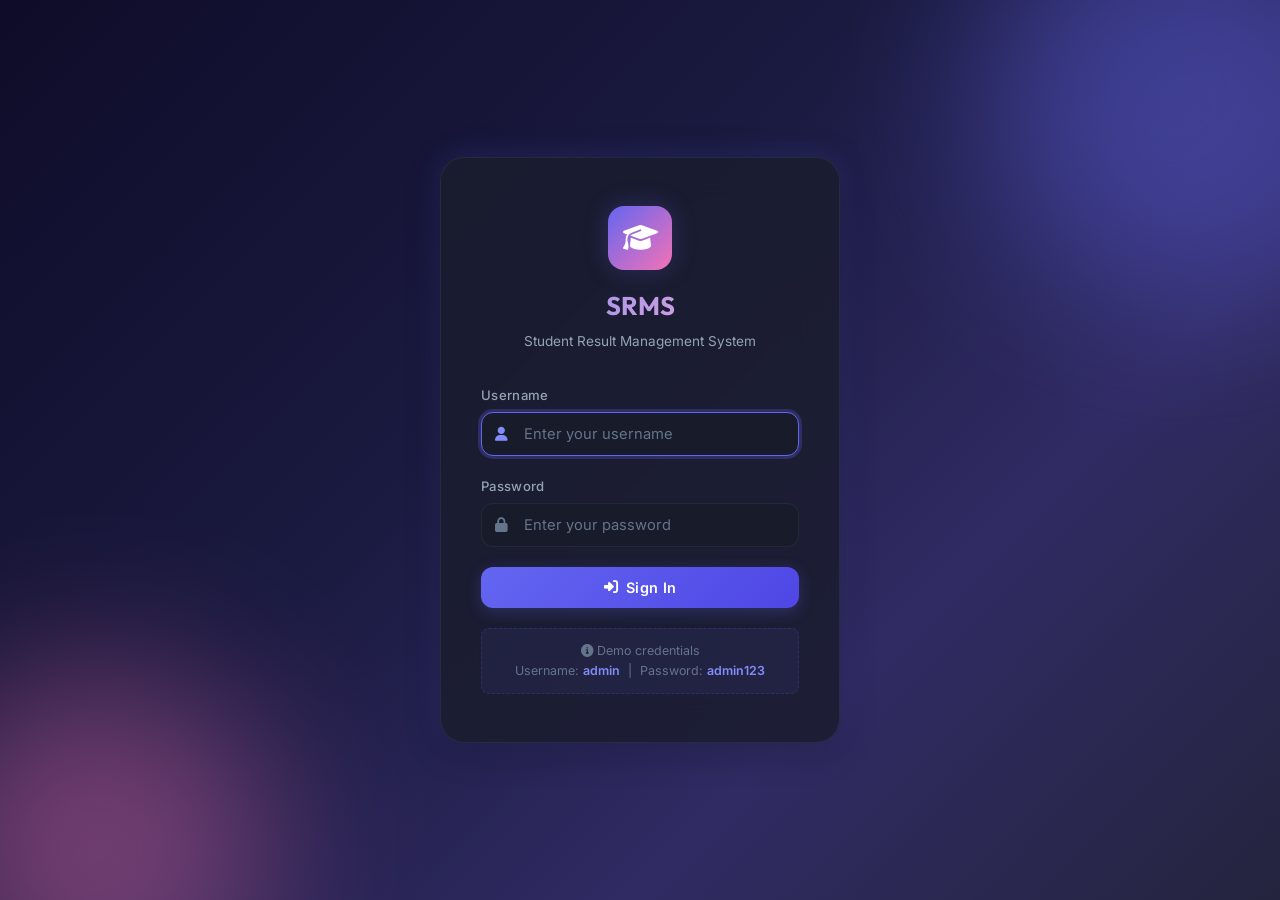
<file: result/index.html>
<!DOCTYPE html>
<html lang="en">
<head>
  <meta charset="UTF-8" />
  <meta name="viewport" content="width=device-width, initial-scale=1.0" />
  <title>Admin Login – SRMS</title>
  <meta name="description" content="Student Result Management System – Admin Login Portal" />

  <!-- Font Awesome Icons -->
  <link rel="stylesheet" href="https://cdnjs.cloudflare.com/ajax/libs/font-awesome/6.5.1/css/all.min.css" />
  <!-- Main Stylesheet -->
  <link rel="stylesheet" href="style.css" />
</head>
<body>

  <!-- ==================== LOGIN PAGE ==================== -->
  <div class="login-page">
    <div class="login-container">
      <div class="login-card">

        <!-- Logo / Branding -->
        <div class="logo">
          <div class="logo-icon">
            <i class="fas fa-graduation-cap"></i>
          </div>
          <h1>SRMS</h1>
          <p>Student Result Management System</p>
        </div>

        <!-- Login Form -->
        <form id="loginForm" autocomplete="off">
          <!-- Username field -->
          <div class="form-group" id="userGroup">
            <label for="username">Username</label>
            <div class="input-wrapper">
              <input
                type="text"
                id="username"
                placeholder="Enter your username"
                autofocus
              />
              <i class="fas fa-user"></i>
            </div>
            <div class="error-msg" id="userError">Please enter a username</div>
          </div>

          <!-- Password field -->
          <div class="form-group" id="passGroup">
            <label for="password">Password</label>
            <div class="input-wrapper">
              <input
                type="password"
                id="password"
                placeholder="Enter your password"
              />
              <i class="fas fa-lock"></i>
            </div>
            <div class="error-msg" id="passError">Please enter a password</div>
          </div>

          <!-- Submit -->
          <button type="submit" class="btn btn-primary" id="loginBtn">
            <i class="fas fa-right-to-bracket"></i>
            Sign In
          </button>
        </form>

        <!-- Hint Box -->
        <div class="login-hint">
          <p><i class="fas fa-circle-info"></i> Demo credentials</p>
          <p>Username: <span>admin</span> &nbsp;|&nbsp; Password: <span>admin123</span></p>
        </div>

      </div>
    </div>
  </div>

  <!-- Toast container -->
  <div class="toast-container" id="toastContainer"></div>

  <script src="script.js"></script>
  <script>
    // ---- Login Form Handler ----
    const loginForm = document.getElementById('loginForm');

    loginForm.addEventListener('submit', function (e) {
      e.preventDefault();

      const username = document.getElementById('username').value.trim();
      const password = document.getElementById('password').value.trim();
      const userGroup = document.getElementById('userGroup');
      const passGroup = document.getElementById('passGroup');

      // Reset errors
      userGroup.classList.remove('error');
      passGroup.classList.remove('error');

      let valid = true;

      // Validate username
      if (!username) {
        userGroup.classList.add('error');
        valid = false;
      }

      // Validate password
      if (!password) {
        passGroup.classList.add('error');
        valid = false;
      }

      if (!valid) return;

      // Check dummy credentials
      if (username === 'admin' && password === 'admin123') {
        // Store login state
        sessionStorage.setItem('srms_logged_in', 'true');
        sessionStorage.setItem('srms_admin', username);

        showToast('Login successful! Redirecting...', 'success');

        // Redirect after short delay
        setTimeout(() => {
          window.location.href = 'dashboard.html';
        }, 800);
      } else {
        showToast('Invalid username or password!', 'error');
      }
    });

    // Remove error on input
    document.getElementById('username').addEventListener('input', () => {
      document.getElementById('userGroup').classList.remove('error');
    });
    document.getElementById('password').addEventListener('input', () => {
      document.getElementById('passGroup').classList.remove('error');
    });
  </script>

</body>
</html>
</file>
<file: result/style.css>
/* ============================================
   Student Result Management System - Stylesheet
   Modern, responsive, premium design
   ============================================ */

/* ---------- Google Fonts ---------- */
@import url('https://fonts.googleapis.com/css2?family=Inter:wght@300;400;500;600;700;800&family=Outfit:wght@400;500;600;700;800&display=swap');

/* ---------- CSS Variables / Design Tokens ---------- */
:root {
  /* Primary palette */
  --primary: #6366f1;
  --primary-light: #818cf8;
  --primary-dark: #4f46e5;
  --primary-glow: rgba(99, 102, 241, 0.25);

  /* Accent palette */
  --accent: #f472b6;
  --accent-light: #f9a8d4;
  --accent-dark: #ec4899;

  /* Success / Warning / Danger */
  --success: #34d399;
  --success-bg: rgba(52, 211, 153, 0.12);
  --warning: #fbbf24;
  --warning-bg: rgba(251, 191, 36, 0.12);
  --danger: #f87171;
  --danger-bg: rgba(248, 113, 113, 0.12);

  /* Neutrals */
  --bg-body: #0f1117;
  --bg-surface: #1a1d2e;
  --bg-card: #222640;
  --bg-card-hover: #2a2f4a;
  --bg-input: #181b2a;
  --border: rgba(255, 255, 255, 0.06);
  --border-focus: var(--primary);

  /* Text */
  --text-primary: #f1f5f9;
  --text-secondary: #94a3b8;
  --text-muted: #64748b;

  /* Misc */
  --radius-sm: 8px;
  --radius-md: 12px;
  --radius-lg: 16px;
  --radius-xl: 24px;
  --shadow-sm: 0 2px 8px rgba(0, 0, 0, 0.2);
  --shadow-md: 0 4px 16px rgba(0, 0, 0, 0.25);
  --shadow-lg: 0 8px 32px rgba(0, 0, 0, 0.35);
  --shadow-glow: 0 0 30px var(--primary-glow);
  --transition: 0.3s cubic-bezier(0.4, 0, 0.2, 1);

  /* Sidebar */
  --sidebar-width: 260px;
  --sidebar-collapsed: 70px;
  --header-height: 64px;
}

/* ---------- Global Reset ---------- */
*,
*::before,
*::after {
  margin: 0;
  padding: 0;
  box-sizing: border-box;
}

html {
  scroll-behavior: smooth;
}

body {
  font-family: 'Inter', sans-serif;
  background: var(--bg-body);
  color: var(--text-primary);
  line-height: 1.6;
  min-height: 100vh;
  overflow-x: hidden;
  -webkit-font-smoothing: antialiased;
}

a {
  text-decoration: none;
  color: inherit;
}

ul, ol {
  list-style: none;
}

img {
  max-width: 100%;
  display: block;
}

button {
  cursor: pointer;
  border: none;
  outline: none;
  font-family: inherit;
}

input, select, textarea {
  font-family: inherit;
  outline: none;
}

/* ---------- Scrollbar ---------- */
::-webkit-scrollbar {
  width: 6px;
}
::-webkit-scrollbar-track {
  background: var(--bg-body);
}
::-webkit-scrollbar-thumb {
  background: var(--primary-dark);
  border-radius: 10px;
}

/* ============================================
   LOGIN PAGE
   ============================================ */
.login-page {
  min-height: 100vh;
  display: flex;
  align-items: center;
  justify-content: center;
  background: linear-gradient(135deg, #0f0c29 0%, #1a1a40 40%, #302b63 70%, #24243e 100%);
  position: relative;
  overflow: hidden;
}

/* Animated background orbs */
.login-page::before,
.login-page::after {
  content: '';
  position: absolute;
  border-radius: 50%;
  filter: blur(80px);
  opacity: 0.4;
  animation: floatOrb 8s ease-in-out infinite alternate;
}
.login-page::before {
  width: 400px;
  height: 400px;
  background: var(--primary);
  top: -100px;
  right: -100px;
}
.login-page::after {
  width: 350px;
  height: 350px;
  background: var(--accent);
  bottom: -120px;
  left: -80px;
  animation-delay: 2s;
}

@keyframes floatOrb {
  0% { transform: translate(0, 0) scale(1); }
  100% { transform: translate(40px, -30px) scale(1.15); }
}

.login-container {
  position: relative;
  z-index: 2;
  width: 100%;
  max-width: 440px;
  padding: 20px;
}

.login-card {
  background: rgba(26, 29, 46, 0.85);
  backdrop-filter: blur(20px);
  border: 1px solid var(--border);
  border-radius: var(--radius-xl);
  padding: 48px 40px;
  box-shadow: var(--shadow-lg), var(--shadow-glow);
  animation: slideUp 0.6s ease-out;
}

@keyframes slideUp {
  from { opacity: 0; transform: translateY(30px); }
  to { opacity: 1; transform: translateY(0); }
}

.login-card .logo {
  text-align: center;
  margin-bottom: 32px;
}

.login-card .logo-icon {
  width: 64px;
  height: 64px;
  margin: 0 auto 16px;
  border-radius: var(--radius-lg);
  background: linear-gradient(135deg, var(--primary), var(--accent));
  display: flex;
  align-items: center;
  justify-content: center;
  font-size: 28px;
  color: #fff;
  box-shadow: 0 0 25px var(--primary-glow);
}

.login-card .logo h1 {
  font-family: 'Outfit', sans-serif;
  font-size: 1.6rem;
  font-weight: 700;
  background: linear-gradient(135deg, var(--primary-light), var(--accent-light));
  -webkit-background-clip: text;
  -webkit-text-fill-color: transparent;
  background-clip: text;
}

.login-card .logo p {
  color: var(--text-secondary);
  font-size: 0.85rem;
  margin-top: 4px;
}

/* ---------- Form Inputs ---------- */
.form-group {
  margin-bottom: 20px;
  position: relative;
}

.form-group label {
  display: block;
  margin-bottom: 6px;
  font-size: 0.82rem;
  font-weight: 500;
  color: var(--text-secondary);
  letter-spacing: 0.3px;
}

.input-wrapper {
  position: relative;
}

.input-wrapper i {
  position: absolute;
  left: 14px;
  top: 50%;
  transform: translateY(-50%);
  color: var(--text-muted);
  font-size: 0.9rem;
  transition: var(--transition);
}

.input-wrapper input {
  width: 100%;
  padding: 12px 14px 12px 42px;
  background: var(--bg-input);
  border: 1px solid var(--border);
  border-radius: var(--radius-md);
  color: var(--text-primary);
  font-size: 0.92rem;
  transition: var(--transition);
}

.input-wrapper input:focus {
  border-color: var(--primary);
  box-shadow: 0 0 0 3px var(--primary-glow);
}

.input-wrapper input:focus + i,
.input-wrapper input:focus ~ i {
  color: var(--primary-light);
}

.input-wrapper input::placeholder {
  color: var(--text-muted);
}

/* Error state */
.form-group.error input {
  border-color: var(--danger);
  box-shadow: 0 0 0 3px var(--danger-bg);
}

.form-group .error-msg {
  display: none;
  font-size: 0.75rem;
  color: var(--danger);
  margin-top: 4px;
}

.form-group.error .error-msg {
  display: block;
}

/* ---------- Buttons ---------- */
.btn {
  display: inline-flex;
  align-items: center;
  justify-content: center;
  gap: 8px;
  padding: 12px 24px;
  font-size: 0.9rem;
  font-weight: 600;
  border-radius: var(--radius-md);
  transition: var(--transition);
  letter-spacing: 0.3px;
}

.btn-primary {
  width: 100%;
  background: linear-gradient(135deg, var(--primary), var(--primary-dark));
  color: #fff;
  box-shadow: 0 4px 15px var(--primary-glow);
}

.btn-primary:hover {
  transform: translateY(-2px);
  box-shadow: 0 6px 25px var(--primary-glow);
}

.btn-primary:active {
  transform: translateY(0);
}

.btn-secondary {
  background: var(--bg-card);
  color: var(--text-primary);
  border: 1px solid var(--border);
}

.btn-secondary:hover {
  background: var(--bg-card-hover);
  border-color: var(--primary);
}

.btn-success {
  background: linear-gradient(135deg, #10b981, #059669);
  color: #fff;
}

.btn-success:hover {
  transform: translateY(-2px);
  box-shadow: 0 4px 15px rgba(16, 185, 129, 0.3);
}

.btn-danger {
  background: linear-gradient(135deg, #ef4444, #dc2626);
  color: #fff;
}

.btn-danger:hover {
  transform: translateY(-2px);
  box-shadow: 0 4px 15px rgba(239, 68, 68, 0.3);
}

.btn-sm {
  padding: 8px 16px;
  font-size: 0.8rem;
}

.login-hint {
  text-align: center;
  margin-top: 20px;
  padding: 12px;
  background: rgba(99, 102, 241, 0.08);
  border-radius: var(--radius-sm);
  border: 1px dashed rgba(99, 102, 241, 0.2);
}

.login-hint p {
  font-size: 0.78rem;
  color: var(--text-muted);
}

.login-hint span {
  color: var(--primary-light);
  font-weight: 600;
}

/* ============================================
   LAYOUT – Sidebar + Header + Main
   ============================================ */
.app-layout {
  display: flex;
  min-height: 100vh;
}

/* ---------- Sidebar ---------- */
.sidebar {
  position: fixed;
  left: 0;
  top: 0;
  width: var(--sidebar-width);
  height: 100vh;
  background: var(--bg-surface);
  border-right: 1px solid var(--border);
  display: flex;
  flex-direction: column;
  z-index: 100;
  transition: var(--transition);
  overflow-y: auto;
}

.sidebar-header {
  padding: 24px 20px;
  display: flex;
  align-items: center;
  gap: 12px;
  border-bottom: 1px solid var(--border);
}

.sidebar-header .s-logo {
  width: 40px;
  height: 40px;
  border-radius: var(--radius-sm);
  background: linear-gradient(135deg, var(--primary), var(--accent));
  display: flex;
  align-items: center;
  justify-content: center;
  font-size: 18px;
  color: #fff;
  flex-shrink: 0;
}

.sidebar-header .s-title {
  font-family: 'Outfit', sans-serif;
  font-size: 1.1rem;
  font-weight: 700;
  background: linear-gradient(135deg, var(--primary-light), var(--accent-light));
  -webkit-background-clip: text;
  -webkit-text-fill-color: transparent;
  background-clip: text;
}

.sidebar-nav {
  flex: 1;
  padding: 16px 12px;
}

.sidebar-nav .nav-label {
  font-size: 0.68rem;
  font-weight: 600;
  text-transform: uppercase;
  letter-spacing: 1.2px;
  color: var(--text-muted);
  padding: 8px 12px;
  margin-top: 8px;
}

.sidebar-nav .nav-item {
  display: flex;
  align-items: center;
  gap: 12px;
  padding: 11px 14px;
  border-radius: var(--radius-sm);
  color: var(--text-secondary);
  font-size: 0.88rem;
  font-weight: 500;
  transition: var(--transition);
  margin-bottom: 2px;
}

.sidebar-nav .nav-item i {
  font-size: 1rem;
  width: 20px;
  text-align: center;
}

.sidebar-nav .nav-item:hover {
  background: rgba(99, 102, 241, 0.08);
  color: var(--text-primary);
}

.sidebar-nav .nav-item.active {
  background: linear-gradient(135deg, rgba(99, 102, 241, 0.15), rgba(244, 114, 182, 0.08));
  color: var(--primary-light);
}

.sidebar-nav .nav-item.active i {
  color: var(--primary-light);
}

.sidebar-footer {
  padding: 16px 12px;
  border-top: 1px solid var(--border);
}

.sidebar-footer .nav-item {
  display: flex;
  align-items: center;
  gap: 12px;
  padding: 11px 14px;
  border-radius: var(--radius-sm);
  color: var(--danger);
  font-size: 0.88rem;
  font-weight: 500;
  transition: var(--transition);
}

.sidebar-footer .nav-item:hover {
  background: var(--danger-bg);
}

/* ---------- Main Content Area ---------- */
.main-wrapper {
  flex: 1;
  margin-left: var(--sidebar-width);
  transition: var(--transition);
}

/* ---------- Top Header ---------- */
.top-header {
  position: sticky;
  top: 0;
  z-index: 50;
  height: var(--header-height);
  background: rgba(15, 17, 23, 0.8);
  backdrop-filter: blur(12px);
  border-bottom: 1px solid var(--border);
  display: flex;
  align-items: center;
  justify-content: space-between;
  padding: 0 28px;
}

.top-header .left {
  display: flex;
  align-items: center;
  gap: 16px;
}

.hamburger {
  display: none;
  background: none;
  color: var(--text-primary);
  font-size: 1.3rem;
  padding: 6px;
}

.top-header .page-title {
  font-family: 'Outfit', sans-serif;
  font-size: 1.15rem;
  font-weight: 600;
}

.top-header .right {
  display: flex;
  align-items: center;
  gap: 16px;
}

.top-header .admin-badge {
  display: flex;
  align-items: center;
  gap: 10px;
  padding: 6px 14px 6px 6px;
  background: var(--bg-card);
  border-radius: 50px;
  border: 1px solid var(--border);
}

.top-header .admin-badge .avatar {
  width: 32px;
  height: 32px;
  border-radius: 50%;
  background: linear-gradient(135deg, var(--primary), var(--accent));
  display: flex;
  align-items: center;
  justify-content: center;
  font-size: 0.8rem;
  font-weight: 700;
  color: #fff;
}

.top-header .admin-badge .name {
  font-size: 0.82rem;
  font-weight: 500;
}

/* ---------- Page Content ---------- */
.page-content {
  padding: 28px;
  max-width: 1400px;
  animation: fadeIn 0.5s ease;
}

@keyframes fadeIn {
  from { opacity: 0; transform: translateY(10px); }
  to { opacity: 1; transform: translateY(0); }
}

/* ============================================
   DASHBOARD – Stats Cards
   ============================================ */
.stats-grid {
  display: grid;
  grid-template-columns: repeat(auto-fit, minmax(240px, 1fr));
  gap: 20px;
  margin-bottom: 28px;
}

.stat-card {
  background: var(--bg-card);
  border: 1px solid var(--border);
  border-radius: var(--radius-lg);
  padding: 24px;
  position: relative;
  overflow: hidden;
  transition: var(--transition);
}

.stat-card:hover {
  transform: translateY(-4px);
  box-shadow: var(--shadow-md);
  border-color: rgba(99, 102, 241, 0.15);
}

.stat-card .stat-icon {
  width: 48px;
  height: 48px;
  border-radius: var(--radius-md);
  display: flex;
  align-items: center;
  justify-content: center;
  font-size: 1.2rem;
  margin-bottom: 16px;
}

.stat-card .stat-icon.purple {
  background: rgba(99, 102, 241, 0.12);
  color: var(--primary-light);
}

.stat-card .stat-icon.pink {
  background: rgba(244, 114, 182, 0.12);
  color: var(--accent);
}

.stat-card .stat-icon.green {
  background: var(--success-bg);
  color: var(--success);
}

.stat-card .stat-icon.yellow {
  background: var(--warning-bg);
  color: var(--warning);
}

.stat-card .stat-value {
  font-family: 'Outfit', sans-serif;
  font-size: 2rem;
  font-weight: 700;
  line-height: 1;
  margin-bottom: 6px;
}

.stat-card .stat-label {
  font-size: 0.82rem;
  color: var(--text-secondary);
}

.stat-card::after {
  content: '';
  position: absolute;
  top: -30px;
  right: -30px;
  width: 100px;
  height: 100px;
  border-radius: 50%;
  background: inherit;
  opacity: 0.04;
  filter: blur(1px);
}

/* ============================================
   CARDS & SECTIONS
   ============================================ */
.content-card {
  background: var(--bg-card);
  border: 1px solid var(--border);
  border-radius: var(--radius-lg);
  overflow: hidden;
  margin-bottom: 24px;
}

.content-card .card-header {
  display: flex;
  align-items: center;
  justify-content: space-between;
  padding: 20px 24px;
  border-bottom: 1px solid var(--border);
}

.content-card .card-header h2 {
  font-family: 'Outfit', sans-serif;
  font-size: 1.1rem;
  font-weight: 600;
  display: flex;
  align-items: center;
  gap: 10px;
}

.content-card .card-header h2 i {
  color: var(--primary-light);
}

.content-card .card-body {
  padding: 24px;
}

/* ============================================
   FORM STYLES (Add Student, etc.)
   ============================================ */
.form-row {
  display: grid;
  grid-template-columns: repeat(auto-fit, minmax(260px, 1fr));
  gap: 20px;
}

.form-group-standalone {
  margin-bottom: 20px;
}

.form-group-standalone label,
.form-row .form-group label {
  display: block;
  margin-bottom: 6px;
  font-size: 0.82rem;
  font-weight: 500;
  color: var(--text-secondary);
}

.form-group-standalone input,
.form-group-standalone select,
.form-row .form-group input,
.form-row .form-group select {
  width: 100%;
  padding: 11px 14px;
  background: var(--bg-input);
  border: 1px solid var(--border);
  border-radius: var(--radius-md);
  color: var(--text-primary);
  font-size: 0.9rem;
  transition: var(--transition);
}

.form-group-standalone input:focus,
.form-group-standalone select:focus,
.form-row .form-group input:focus,
.form-row .form-group select:focus {
  border-color: var(--primary);
  box-shadow: 0 0 0 3px var(--primary-glow);
}

.form-group-standalone select,
.form-row .form-group select {
  appearance: none;
  background-image: url("data:image/svg+xml,%3Csvg xmlns='http://www.w3.org/2000/svg' width='12' height='12' viewBox='0 0 24 24' fill='none' stroke='%2394a3b8' stroke-width='2' stroke-linecap='round' stroke-linejoin='round'%3E%3Cpolyline points='6 9 12 15 18 9'%3E%3C/polyline%3E%3C/svg%3E");
  background-repeat: no-repeat;
  background-position: right 14px center;
  padding-right: 36px;
}

.form-actions {
  display: flex;
  gap: 12px;
  margin-top: 8px;
}

.marks-section-title {
  font-family: 'Outfit', sans-serif;
  font-size: 1rem;
  font-weight: 600;
  color: var(--text-primary);
  margin: 28px 0 16px;
  padding-bottom: 8px;
  border-bottom: 1px solid var(--border);
  display: flex;
  align-items: center;
  gap: 8px;
}

.marks-section-title i {
  color: var(--accent);
}

/* ============================================
   TABLE STYLES
   ============================================ */
.table-toolbar {
  display: flex;
  align-items: center;
  justify-content: space-between;
  gap: 16px;
  flex-wrap: wrap;
  margin-bottom: 20px;
}

.search-box {
  position: relative;
  flex: 1;
  max-width: 340px;
}

.search-box i {
  position: absolute;
  left: 14px;
  top: 50%;
  transform: translateY(-50%);
  color: var(--text-muted);
  font-size: 0.85rem;
}

.search-box input {
  width: 100%;
  padding: 10px 14px 10px 40px;
  background: var(--bg-input);
  border: 1px solid var(--border);
  border-radius: var(--radius-md);
  color: var(--text-primary);
  font-size: 0.88rem;
  transition: var(--transition);
}

.search-box input:focus {
  border-color: var(--primary);
  box-shadow: 0 0 0 3px var(--primary-glow);
}

.table-wrapper {
  overflow-x: auto;
}

.data-table {
  width: 100%;
  border-collapse: collapse;
  min-width: 700px;
}

.data-table thead {
  background: rgba(99, 102, 241, 0.06);
}

.data-table th {
  padding: 14px 16px;
  font-size: 0.78rem;
  font-weight: 600;
  text-transform: uppercase;
  letter-spacing: 0.8px;
  color: var(--text-muted);
  text-align: left;
  border-bottom: 1px solid var(--border);
}

.data-table td {
  padding: 14px 16px;
  font-size: 0.88rem;
  border-bottom: 1px solid var(--border);
  color: var(--text-secondary);
  vertical-align: middle;
}

.data-table tbody tr {
  transition: var(--transition);
}

.data-table tbody tr:hover {
  background: rgba(99, 102, 241, 0.04);
}

.data-table tbody tr:last-child td {
  border-bottom: none;
}

/* Badges */
.badge {
  display: inline-flex;
  align-items: center;
  padding: 4px 10px;
  border-radius: 50px;
  font-size: 0.74rem;
  font-weight: 600;
  letter-spacing: 0.3px;
}

.badge-success {
  background: var(--success-bg);
  color: var(--success);
}

.badge-warning {
  background: var(--warning-bg);
  color: var(--warning);
}

.badge-danger {
  background: var(--danger-bg);
  color: var(--danger);
}

.badge-primary {
  background: rgba(99, 102, 241, 0.12);
  color: var(--primary-light);
}

/* Action buttons in table */
.action-btns {
  display: flex;
  gap: 6px;
}

.action-btn {
  width: 32px;
  height: 32px;
  border-radius: var(--radius-sm);
  display: flex;
  align-items: center;
  justify-content: center;
  font-size: 0.82rem;
  transition: var(--transition);
  background: var(--bg-surface);
  color: var(--text-secondary);
  border: 1px solid var(--border);
}

.action-btn:hover {
  color: var(--primary-light);
  border-color: var(--primary);
  background: rgba(99, 102, 241, 0.08);
}

.action-btn.delete:hover {
  color: var(--danger);
  border-color: var(--danger);
  background: var(--danger-bg);
}

/* ============================================
   RESULT PAGE
   ============================================ */
.result-search-area {
  text-align: center;
  padding: 40px 20px;
}

.result-search-area h2 {
  font-family: 'Outfit', sans-serif;
  font-size: 1.4rem;
  margin-bottom: 8px;
}

.result-search-area p {
  color: var(--text-secondary);
  font-size: 0.9rem;
  margin-bottom: 24px;
}

.result-search-form {
  display: flex;
  gap: 12px;
  max-width: 480px;
  margin: 0 auto;
  flex-wrap: wrap;
  justify-content: center;
}

.result-search-form input {
  flex: 1;
  min-width: 200px;
  padding: 12px 16px;
  background: var(--bg-input);
  border: 1px solid var(--border);
  border-radius: var(--radius-md);
  color: var(--text-primary);
  font-size: 0.92rem;
  transition: var(--transition);
}

.result-search-form input:focus {
  border-color: var(--primary);
  box-shadow: 0 0 0 3px var(--primary-glow);
}

/* Result Card */
.result-card-container {
  max-width: 680px;
  margin: 0 auto;
  animation: slideUp 0.5s ease-out;
}

.result-card {
  background: var(--bg-card);
  border: 1px solid var(--border);
  border-radius: var(--radius-xl);
  overflow: hidden;
}

.result-card-header {
  background: linear-gradient(135deg, var(--primary), var(--accent-dark));
  padding: 28px 32px;
  text-align: center;
}

.result-card-header h3 {
  font-family: 'Outfit', sans-serif;
  font-size: 1.3rem;
  font-weight: 700;
  color: #fff;
  margin-bottom: 4px;
}

.result-card-header p {
  color: rgba(255, 255, 255, 0.8);
  font-size: 0.85rem;
}

.result-info-grid {
  display: grid;
  grid-template-columns: 1fr 1fr;
  gap: 1px;
  background: var(--border);
}

.result-info-item {
  background: var(--bg-card);
  padding: 16px 24px;
}

.result-info-item .label {
  font-size: 0.72rem;
  font-weight: 600;
  text-transform: uppercase;
  letter-spacing: 0.8px;
  color: var(--text-muted);
  margin-bottom: 4px;
}

.result-info-item .value {
  font-size: 1rem;
  font-weight: 600;
  color: var(--text-primary);
}

.result-marks-table {
  padding: 24px;
}

.result-marks-table table {
  width: 100%;
  border-collapse: collapse;
}

.result-marks-table th {
  padding: 12px 16px;
  font-size: 0.75rem;
  font-weight: 600;
  text-transform: uppercase;
  letter-spacing: 0.8px;
  color: var(--text-muted);
  text-align: left;
  background: rgba(99, 102, 241, 0.05);
  border-bottom: 1px solid var(--border);
}

.result-marks-table td {
  padding: 12px 16px;
  font-size: 0.9rem;
  color: var(--text-secondary);
  border-bottom: 1px solid var(--border);
}

.result-marks-table tbody tr:last-child td {
  border-bottom: none;
}

.result-summary {
  display: grid;
  grid-template-columns: repeat(3, 1fr);
  gap: 1px;
  background: var(--border);
  border-top: 1px solid var(--border);
}

.result-summary-item {
  background: var(--bg-card);
  padding: 24px;
  text-align: center;
}

.result-summary-item .s-label {
  font-size: 0.72rem;
  font-weight: 600;
  text-transform: uppercase;
  letter-spacing: 0.8px;
  color: var(--text-muted);
  margin-bottom: 8px;
}

.result-summary-item .s-value {
  font-family: 'Outfit', sans-serif;
  font-size: 1.6rem;
  font-weight: 700;
}

.result-summary-item .s-value.primary {
  color: var(--primary-light);
}

.result-summary-item .s-value.success {
  color: var(--success);
}

.result-summary-item .s-value.accent {
  color: var(--accent);
}

.result-grade-badge {
  display: inline-flex;
  align-items: center;
  gap: 4px;
}

/* Print button */
.print-btn {
  display: block;
  margin: 20px auto 0;
}

/* ============================================
   DASHBOARD – Charts / Quick Info
   ============================================ */
.quick-grid {
  display: grid;
  grid-template-columns: repeat(auto-fit, minmax(320px, 1fr));
  gap: 20px;
}

.recent-list {
  padding: 0;
}

.recent-item {
  display: flex;
  align-items: center;
  gap: 14px;
  padding: 14px 0;
  border-bottom: 1px solid var(--border);
}

.recent-item:last-child {
  border-bottom: none;
}

.recent-item .r-avatar {
  width: 40px;
  height: 40px;
  border-radius: 50%;
  display: flex;
  align-items: center;
  justify-content: center;
  font-size: 0.85rem;
  font-weight: 700;
  color: #fff;
  flex-shrink: 0;
}

.recent-item .r-info h4 {
  font-size: 0.88rem;
  font-weight: 500;
  margin-bottom: 2px;
}

.recent-item .r-info p {
  font-size: 0.78rem;
  color: var(--text-muted);
}

/* Grade distribution bars */
.grade-bar-container {
  margin-bottom: 16px;
}

.grade-bar-container:last-child {
  margin-bottom: 0;
}

.grade-bar-label {
  display: flex;
  justify-content: space-between;
  margin-bottom: 6px;
  font-size: 0.82rem;
}

.grade-bar-label span:first-child {
  font-weight: 600;
  color: var(--text-primary);
}

.grade-bar-label span:last-child {
  color: var(--text-muted);
}

.grade-bar {
  height: 8px;
  background: var(--bg-input);
  border-radius: 50px;
  overflow: hidden;
}

.grade-bar .fill {
  height: 100%;
  border-radius: 50px;
  transition: width 1s ease;
}

.grade-bar .fill.a-plus { background: linear-gradient(90deg, #10b981, #34d399); }
.grade-bar .fill.a { background: linear-gradient(90deg, #3b82f6, #60a5fa); }
.grade-bar .fill.b { background: linear-gradient(90deg, #8b5cf6, #a78bfa); }
.grade-bar .fill.c { background: linear-gradient(90deg, #f59e0b, #fbbf24); }
.grade-bar .fill.f { background: linear-gradient(90deg, #ef4444, #f87171); }

/* ============================================
   TOAST / NOTIFICATIONS
   ============================================ */
.toast-container {
  position: fixed;
  top: 20px;
  right: 20px;
  z-index: 9999;
  display: flex;
  flex-direction: column;
  gap: 10px;
}

.toast {
  display: flex;
  align-items: center;
  gap: 12px;
  padding: 14px 20px;
  background: var(--bg-card);
  border: 1px solid var(--border);
  border-radius: var(--radius-md);
  box-shadow: var(--shadow-lg);
  min-width: 300px;
  animation: slideInRight 0.4s ease;
  transition: var(--transition);
}

.toast.success { border-left: 3px solid var(--success); }
.toast.error { border-left: 3px solid var(--danger); }
.toast.info { border-left: 3px solid var(--primary); }

.toast i {
  font-size: 1.1rem;
}

.toast.success i { color: var(--success); }
.toast.error i { color: var(--danger); }
.toast.info i { color: var(--primary-light); }

.toast .toast-msg {
  font-size: 0.86rem;
  flex: 1;
}

.toast .toast-close {
  background: none;
  color: var(--text-muted);
  font-size: 0.9rem;
  padding: 4px;
  transition: var(--transition);
}

.toast .toast-close:hover {
  color: var(--text-primary);
}

@keyframes slideInRight {
  from { opacity: 0; transform: translateX(80px); }
  to { opacity: 1; transform: translateX(0); }
}

.toast.removing {
  opacity: 0;
  transform: translateX(80px);
}

/* ============================================
   FOOTER
   ============================================ */
.app-footer {
  padding: 20px 28px;
  border-top: 1px solid var(--border);
  display: flex;
  align-items: center;
  justify-content: space-between;
  flex-wrap: wrap;
  gap: 12px;
  margin-top: 20px;
}

.app-footer p {
  font-size: 0.78rem;
  color: var(--text-muted);
}

.app-footer a {
  color: var(--primary-light);
  transition: var(--transition);
}

.app-footer a:hover {
  color: var(--accent);
}

/* ============================================
   EMPTY STATE
   ============================================ */
.empty-state {
  text-align: center;
  padding: 60px 20px;
}

.empty-state i {
  font-size: 3rem;
  color: var(--text-muted);
  margin-bottom: 16px;
}

.empty-state h3 {
  font-family: 'Outfit', sans-serif;
  font-size: 1.1rem;
  margin-bottom: 8px;
  color: var(--text-secondary);
}

.empty-state p {
  font-size: 0.85rem;
  color: var(--text-muted);
}

/* ============================================
   MOBILE SIDEBAR OVERLAY
   ============================================ */
.sidebar-overlay {
  display: none;
  position: fixed;
  inset: 0;
  background: rgba(0, 0, 0, 0.5);
  z-index: 99;
}

.sidebar-overlay.show {
  display: block;
}

/* ============================================
   RESPONSIVE
   ============================================ */
@media (max-width: 768px) {
  .sidebar {
    transform: translateX(-100%);
  }

  .sidebar.open {
    transform: translateX(0);
  }

  .sidebar-overlay.show {
    display: block;
  }

  .main-wrapper {
    margin-left: 0;
  }

  .hamburger {
    display: block;
  }

  .page-content {
    padding: 20px 16px;
  }

  .top-header {
    padding: 0 16px;
  }

  .login-card {
    padding: 36px 24px;
  }

  .stats-grid {
    grid-template-columns: repeat(auto-fit, minmax(160px, 1fr));
  }

  .result-info-grid {
    grid-template-columns: 1fr;
  }

  .result-summary {
    grid-template-columns: 1fr;
  }

  .form-actions {
    flex-direction: column;
  }

  .table-toolbar {
    flex-direction: column;
    align-items: stretch;
  }

  .search-box {
    max-width: 100%;
  }

  .quick-grid {
    grid-template-columns: 1fr;
  }

  .admin-badge .name {
    display: none;
  }

  .app-footer {
    flex-direction: column;
    text-align: center;
  }
}

@media (max-width: 480px) {
  .stats-grid {
    grid-template-columns: 1fr 1fr;
    gap: 12px;
  }

  .stat-card {
    padding: 16px;
  }

  .stat-card .stat-value {
    font-size: 1.5rem;
  }

  .result-card-header {
    padding: 20px;
  }

  .form-row {
    grid-template-columns: 1fr;
  }
}

/* ============================================
   UTILITY CLASSES
   ============================================ */
.text-center { text-align: center; }
.text-right { text-align: right; }
.mt-1 { margin-top: 8px; }
.mt-2 { margin-top: 16px; }
.mt-3 { margin-top: 24px; }
.mb-1 { margin-bottom: 8px; }
.mb-2 { margin-bottom: 16px; }
.mb-3 { margin-bottom: 24px; }
.hidden { display: none !important; }

/* pulse animation for result */
@keyframes pulse {
  0%, 100% { opacity: 1; }
  50% { opacity: 0.6; }
}

.loading {
  animation: pulse 1.5s infinite;
}

/* Print styles */
@media print {
  .sidebar, .top-header, .app-footer, .print-btn, .result-search-area {
    display: none !important;
  }
  .main-wrapper {
    margin-left: 0 !important;
  }
  .page-content {
    padding: 0 !important;
  }
  body {
    background: #fff;
    color: #000;
  }
  .result-card {
    border: 1px solid #ddd;
    box-shadow: none;
  }
  .result-card-header {
    background: #6366f1 !important;
    -webkit-print-color-adjust: exact;
    print-color-adjust: exact;
  }
}
</file>
